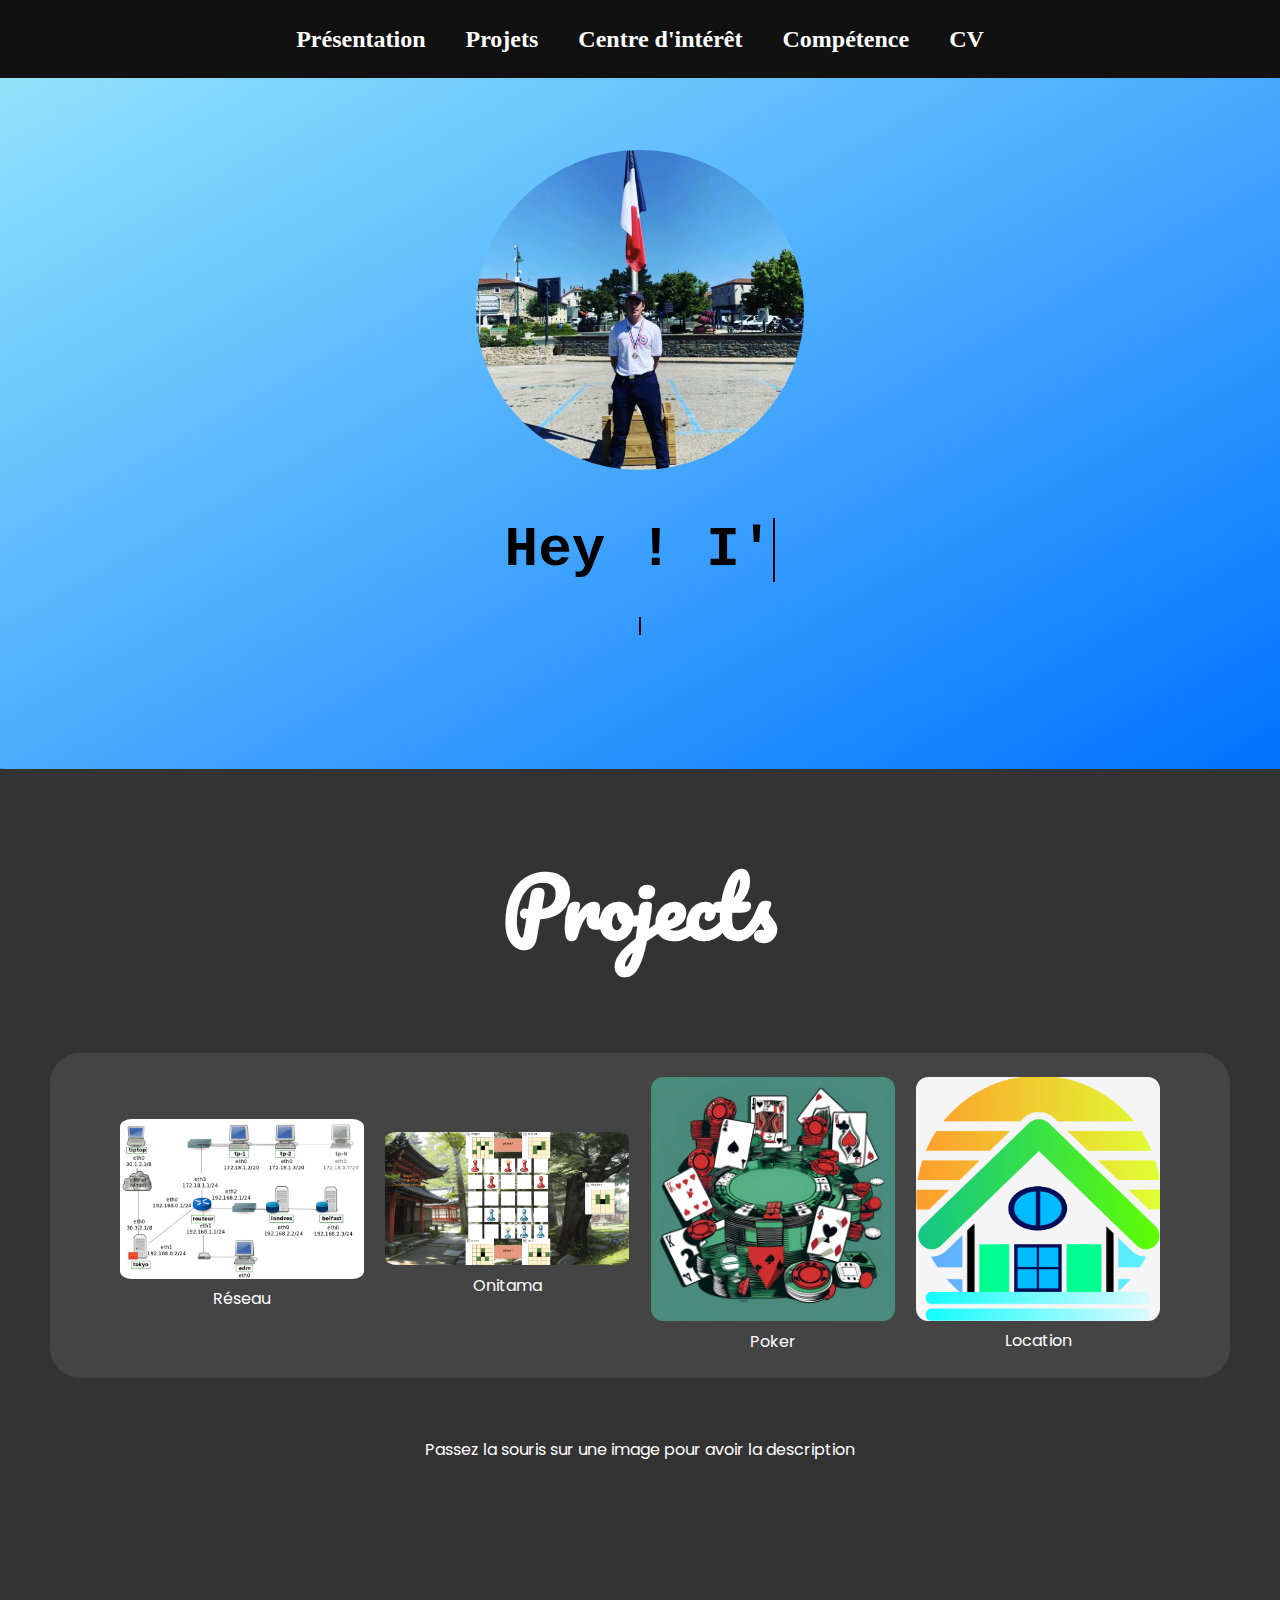
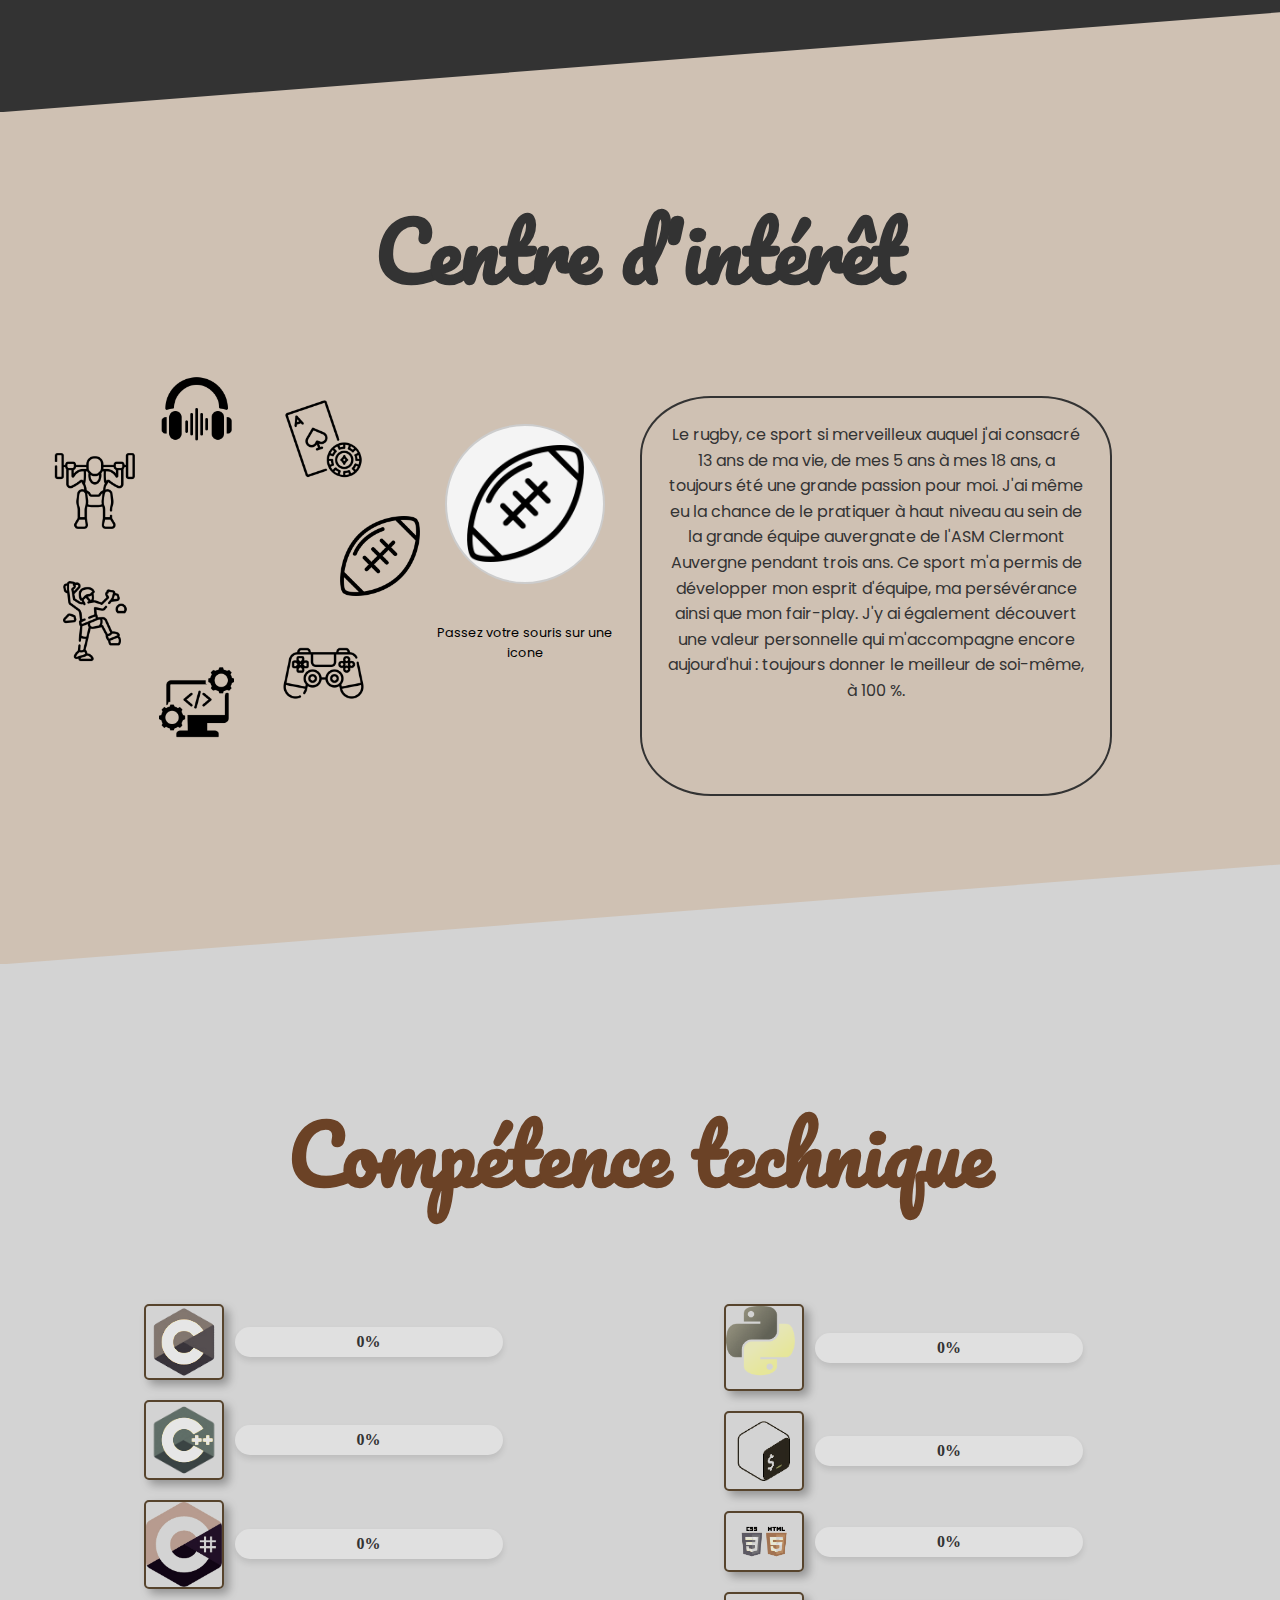
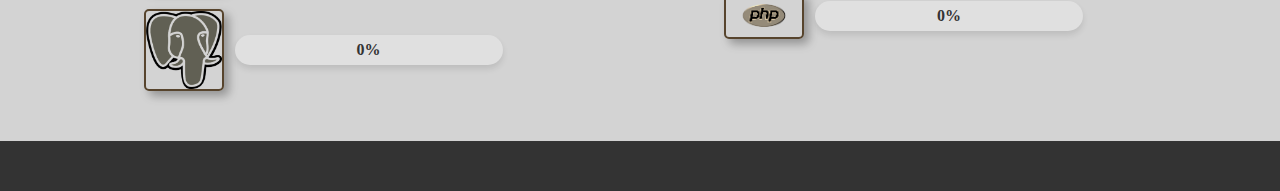
<file: index.html>
<!DOCTYPE html>
<html lang="fr">
<head>
    <meta charset="UTF-8">
    <meta name="viewport" content="width=device-width, initial-scale=1.0">
    <title>Portfolio de Lucas Lhommet</title>
    <link rel="stylesheet" href="styles.css">
    <link href="https://fonts.googleapis.com/css2?family=Poppins:wght@300;400;600&display=swap" rel="stylesheet">
    <link rel="preconnect" href="https://fonts.googleapis.com">
    <link rel="preconnect" href="https://fonts.gstatic.com" crossorigin>
    <link href="https://fonts.googleapis.com/css2?family=Caveat:wght@400;700&display=swap" rel="stylesheet">
    <link href="https://fonts.googleapis.com/css2?family=Pacifico&display=swap" rel="stylesheet">
</head>
<body>
    <header>
        <nav>
            <ul>
                <li><a href="#presentation">Présentation</a></li>
                <li><a href="#projects">Projets</a></li>
                <li><a href="#interet">Centre d'intérêt</a></li>
                <li><a href="#Compétence">Compétence</a></li>
                <li><a href="cv_lucas.pdf"> CV</a></li>
            </ul>
        </nav>
    </header>
    <div class="try">
    <section id="presentation">
        <div id="presentationdiv">
            <img id="imgprofil"src="Images/photoProfil.png" alt="LHOMMET Lucas">

            <h1 id="title"> 
                <span class="typed-text" id="typed-title"></span>    
            </h1>

            <p id="typing-effect"> 
                <span class="typed-text" id="typed-paragraph"></span>
            </p>
        </div>
    </section>

    <section id="projects">
        <h1 id="titleprojects">Projects</h1>
        <div class="imgprojects">
            <figure>
                <img class="img" id="img1"src="Images/SAE203.png" title="Informatique" height=auto width="500px"/>
                <figcaption> Réseau</figcaption>
            </figure>
            <figure>
                <img class="img"id="onitama"src="Images/onitama.png" title="Informatique" height=auto width="500px"/>
                <figcaption> Onitama</figcaption>
            </figure>
            <figure>
                <img class="img" id="poker"src="Images/poker.webp" title="Informatique" height=auto width="500px"/>
                <figcaption> Poker</figcaption>
            </figure>
            <figure>
                <img class="img" id="loc"src="Images/loc.png" title="Informatique" height=auto width="500px"/>
                <figcaption> Location </figcaption>
            </figure>
                
        </div>
            <p id="txtProject">
                    Passez la souris sur une image pour avoir la description
            </p>
    </section>

    <section id ="interet">
        <h1 id="titleInteret">Centre d'intérêt</h1>
        
        <div id="orga">
            <div class="circle-container">         
                <img src="Images/le-rugby.png" id="rugby" alt="Image 1" class="circle-image">
                <img src="Images/jeu-video.png" id="video" alt="Image 2" class="circle-image">
                <img src="Images/software-development.png" id="dev" alt="Image 3" class="circle-image">
                <img src="Images/mur-descalade.png" id="escalade" alt="Image 4" class="circle-image">
                <img src="Images/musculation.png" id="muscu" alt="Image 5" class="circle-image">
                <img src="Images/casque-de-musique.png" id="musique" alt="Image 6" class="circle-image">
                <img src="Images/jeu-de-poker.png" id="pokerr" alt="Image 7" class="circle-image">
            </div> 
            <div class="indicteur">
                <div  class="image-display" id="imageDisplay"><img src="Images/le-rugby.png"></div>
                <p class = "ind"> Passez votre souris sur une icone </p>
            </div> 
            <div id="divTxtInteret">
                <p id="txtInteret"> Le rugby, ce sport si merveilleux auquel j'ai consacré 13 ans de ma vie, de mes 5 ans à mes 18 ans, a toujours été une grande passion pour moi. J'ai même eu la chance de le pratiquer à haut niveau au sein de la grande équipe auvergnate de l'ASM Clermont Auvergne pendant trois ans. Ce sport m'a permis de développer mon esprit d'équipe, ma persévérance ainsi que mon fair-play. J'y ai également découvert une valeur personnelle qui m'accompagne encore aujourd'hui : toujours donner le meilleur de soi-même, à 100 %.
                </p>
            </div>
            
        </div>  
                      
    </section>
    <section id="Compétence">
        <h1 id="titleCompetence">Compétence technique</h1>
        <div id="gd">
        <div id="gauche">
            <div id="divbar">
                <img src="Images/C-removebg-preview.png" id="C" class="ImgLangage">
                <div class="progress-container">
                    <div class="progress-bar" data-percentage="70"></div>
                    <span class="progress-text">0%</span>
                </div>
            </div>
            <div id="divbar">
                <img src="Images/C++-removebg-preview.png" id="C++" class="ImgLangage">
                <div class="progress-container">
                    <div class="progress-bar" data-percentage="40"></div>
                    <span class="progress-text">0%</span>
                </div>
            </div>
            <div id="divbar">
                <img src="Images/C_-removebg-preview.png" id="C#" class="ImgLangage">
                <div class="progress-container">
                    <div class="progress-bar" data-percentage="80"></div>
                    <span class="progress-text">0%</span>
                </div>
            </div>
            <div id="divbar">
                <img src="Images/sql-removebg-preview.png" id="SQL" class="ImgLangage">
                <div class="progress-container">
                    <div class="progress-bar" data-percentage="80"></div>
                    <span class="progress-text">0%</span>
                </div>
            </div>
        </div>
        <div id="droite">
            <div id="divbar">
                <img src="Images/python-removebg-preview.png" id="PYTHON" class="ImgLangage">
                <div class="progress-container">
                    <div class="progress-bar" data-percentage="80"></div>
                    <span class="progress-text">0%</span>
                </div>
            </div>
            <div id="divbar">
                <img src="Images/bash-removebg-preview.png" id="BASH" class="ImgLangage">
                <div class="progress-container">
                    <div class="progress-bar" data-percentage="60"></div>
                    <span class="progress-text">0%</span>
                </div>
            </div>
            <div id="divbar">
                <img src="Images/htmlcss-removebg-preview.png" id="HTMLCSS" class="ImgLangage">
                <div class="progress-container">
                    <div class="progress-bar" data-percentage="70"></div>
                    <span class="progress-text">0%</span>
                </div>
            </div>
            <div id="divbar">
                <img src="Images/php-removebg-preview.png" id="PHP" class="ImgLangage">
                <div class="progress-container">
                    <div class="progress-bar" data-percentage="70"></div>
                    <span class="progress-text">0%</span>
                </div>
            </div>
        </div>
    </div>
    </section>
     

    </section>
<script src="javascript/demo.js"></script>
</body>
</file>
<file: styles.css>
* {
    margin: 0;
    padding: 0;
    box-sizing: border-box;
}

body {
    line-height: 1.6;
    scroll-behavior: smooth;
    overflow-x: hidden;
    background: linear-gradient(
    to top,         /* Direction du dégradé : du bas vers le haut */
    lightgray 0%,   /* Première couleur (en bas) */
    lightgray 33%,  /* Lightgray occupe jusqu'à 33% */
    #cfc1b3 33%,    /* #e0e0e0 commence immédiatement après */
    #cfc1b3 66%,    /* #e0e0e0 occupe jusqu'à 66% */
    #333 66%,       /* #333 commence immédiatement après */
    #333 100%       /* #333 occupe jusqu'en haut */
);
}

header {
    background-color: #111;
    padding: 20px 0;
    position: fixed;
    width: 100%;
    z-index: 1000;
    top: 0;
    left: 0;
    transition: background-color 0.3s ease-in-out;
}

nav ul {
    list-style: none;
    display: flex;
    justify-content: center;
}

nav ul li {
    margin: 0 20px;
}

nav ul :hover {
    color: #00c6ff;
}

nav ul li a {
    color: #fff;
    text-decoration: none;
    font-weight: 600;
    font-size: 1.5rem;
    transition: color 0.3s ease;
}

nav ul li a.hover {
    border-bottom: 2px solid #00c6ff;
    padding-bottom: 5px; 
}

#presentation{
    font-family: 'Courier New', Courier, monospace;
    background: linear-gradient(to right bottom, #94e5fc, #0072ff);
    display: flex;
    justify-content: center;
    align-items: center;
    flex-direction: column;
    clip-path: polygon(0 0, 100% 0, 100% calc(100% - 100px), 0 100%);
    border-color: #333;
    padding-bottom: 10%;
}

#typing-effect{
    font-size: 1.3rem;
}

#imgprofil{
    border-radius: 50%;
    height: 25vw;
    width: auto;
}

#title{
    font-size: 5rem;
}

section {
    padding: 100px 20px;
    text-align: center;
    transform: translateY(50px);
    transition: opacity 0.6s ease, transform 0.6s ease;
}

#txtProject{
    font-family: 'Poppins', sans-serif;
    transition: opacity 0.5s ease-in-out; 
    box-sizing: border-box;
    padding-bottom: 100px;
    margin-bottom: 100px;
    margin-top: 5%;
}

#orga{
    display: flex;
    flex-direction: row;
    margin-bottom : 10%;
}

#divTxtInteret{
    border: 2px solid #333;
    border-radius: 15%;
    padding : 2%;
    margin-right: 10%;
    max-height: 50%;
    min-height: 50%;
    max-width: 40%;
    min-width: 40%;
}

#txtInteret{
    font-family: 'Poppins', sans-serif;
    transition: opacity 0.5s ease-in-out; 
    box-sizing: border-box;
    
    color: #333;
    
}

#projects{
    background-color: #333;
    color: white;
    padding: 50px;
    clip-path: polygon(0 0, 100% 0, 100% calc(100% - 100px), 0 100%);
    position: relative;
    z-index: 1;
}

.imgprojects{
    display: flex;
    justify-content: center; /* Centre horizontalement */
    align-items: center;
    flex-direction: row;
    justify-content: space-between;
    background-color: #444;
    border-radius: 30px;
    padding-left : 5%;
    padding-right: 5%;
    padding-top: 2%;
    padding-bottom: 2%;
}

#titleprojects{
    margin-bottom: 7%;
    margin-top: 2%;
    font-family: "Pacifico", cursive;
    font-size: 5rem;
}
#titleInteret{
    margin-bottom: 7%;
    margin-top: 2%;
    font-family: "Pacifico", cursive;
    font-size: 5rem;
    color: #333;
}

figure{
    margin-left: 1%;
    margin-right: 1%;
}

figcaption{
    font-family: 'Poppins', sans-serif;
}

.img{
    width: 22vw; 
    height: auto;
    border-radius: 5%;
    max-width: 100%; 
    
}

.img:hover {
    scale: 110%;
    transform: 0.5;
}


#interet{
    background-color: #cfc1b3;
    color: white;
    padding: 50px;
    clip-path: polygon(0 0, 100% 0, 100% calc(100% - 100px), 0 100%);
    position: relative;
    z-index: 1;
}



#typed-title, #typed-paragraph {
    font-family: 'Courier', monospace;
    white-space: nowrap;
    overflow: hidden;
    border-right: 2px solid;
  }
  
  /* Animations */
  @keyframes typing {
    from { width: 0; }
    to { width: 100%; }
  }
  
  @keyframes blink-caret {
    from, to { border-color: transparent; }
    50% { border-color: transparent; }
  }
  


  /* Appliquer les animations au texte */
  #typed-title {
    font-size: 5rem; /* Par défaut pour les grands écrans */
    animation: typing 3.5s steps(40, end), blink-caret 0.75s step-end infinite;
}

/* Paragraphe */
#typed-paragraph {
    font-size: 1.4rem;
    animation: typing 5s steps(60, end), blink-caret 0.75s step-end infinite;
}

/* Responsive */
@media (max-width: 1300px) {
    #typed-title {
        font-size: 3.5rem; 
    }
    #typed-paragraph {
        font-size: 1rem;
    }
    #presentation{
        clip-path: polygon(0 0, 100% 0, 100% calc(120% - 100px), 0 100%);
    }
}

@media (max-width: 768px) {
    #typed-title {
        font-size: 2rem; 
    }
    #typed-paragraph {
        font-size: 0.8rem;
    }
}

@media (max-width: 480px) {
    #typed-title {
        font-size: 1rem; 
    }
    #typed-paragraph {
        font-size: 0.6rem;
    }
}


.circle-container {
    position: relative;
    width: 400px; /* Taille du cercle global */
    height: 400px;
    margin: 0 auto;
}

/* Style des images dans le cercle */
.circle-image {
    position: absolute;
    width: 80px; /* Taille initiale des icônes */
    height: 80px;
    object-fit: cover;
    transform-origin: center center; /* Centre de rotation */
    transition: transform 0.3s ease; /* Animation fluide pour le hover */
}

/* Agrandissement au survol */
.circle-image:hover {
    transform: scale(1.2); /* Agrandissement de 20 % */
}

/* Positionnement en cercle avec des angles */
.circle-image:nth-child(1) {
    top: 50%;
    left: 50%;
    transform: translate(-50%, -100%) rotate(0deg) translate(150px) rotate(0deg);
}

.circle-image:nth-child(2) {
    top: 50%;
    left: 50%;
    transform: translate(-50%, -100%) rotate(51.43deg) translate(150px) rotate(-51.43deg);
}

.circle-image:nth-child(3) {
    top: 50%;
    left: 50%;
    transform: translate(-50%, -100%) rotate(102.86deg) translate(150px) rotate(-102.86deg);
}

.circle-image:nth-child(4) {
    top: 50%;
    left: 50%;
    transform: translate(-50%, -100%) rotate(154.29deg) translate(150px) rotate(-154.29deg);
}

.circle-image:nth-child(5) {
    top: 50%;
    left: 50%;
    transform: translate(-50%, -100%) rotate(205.71deg) translate(150px) rotate(-205.71deg);
}

.circle-image:nth-child(6) {
    top: 50%;
    left: 50%;
    transform: translate(-50%, -100%) rotate(257.14deg) translate(150px) rotate(-257.14deg);
}

.circle-image:nth-child(7) {
    top: 50%;
    left: 50%;
    transform: translate(-50%, -100%) rotate(308.57deg) translate(150px) rotate(-308.57deg);
}

  /* Effet vintage */
#titleCompetence {
    color: #6b4226;
    margin-bottom: 7%;
    margin-top: 2%;
    font-family: "Pacifico", cursive;
    font-size: 5rem;
}

#Compétence {
    display: flex;
    flex-direction: column;
}

#gd {
    display: flex;
    justify-content: space-between;
    padding-left: 10%;
}
@media (max-width: 700px) {
    #gd{
        justify-content: center;
        flex-direction: column;
        margin-left: 20%;
    }
}
/* Mise en page */
#gauche, #droite {
    width: 48%;
    display: flex;
    flex-direction: column;
    gap: 20px;
}

/* Style des images */
.ImgLangage {
    width: 80px;
    height: auto;
    border: 2px solid #6b4226;
    border-radius: 5px;
    filter: sepia(80%) contrast(1.2) brightness(0.9);
    box-shadow: 5px 5px 10px rgba(0, 0, 0, 0.3);
    transition: transform 0.3s ease, filter 0.3s ease;
}

.ImgLangage:hover {
    transform: scale(1.1);
    filter: sepia(100%) contrast(1.5) brightness(1);
}

/* Texte sous les images */
.pLangage {
    font-size: 1rem;
    color: #333;
    margin-top: 10px;
    text-align: center;
}


.progress-container {
    position: relative;
    width: 50%;
    background-color: #e0e0e0;
    border-radius: 20px;
    overflow: hidden;
    height: 30px;
    box-shadow: 0 4px 6px rgba(0, 0, 0, 0.1);
    margin-left: 2%;
}

/* Barre de progression */
.progress-bar {
    height: 100%;
    width: 0; /* Départ à 0% */
    background: linear-gradient(90deg, #4caf50, #81c784);
    border-radius: 20px 0 0 20px;
    transition: width 1.5s ease-in-out;
}

/* Texte de progression */
.progress-text {
    position: absolute;
    top: 50%;
    left: 50%;
    transform: translate(-50%, -50%);
    font-size: 16px;
    font-weight: bold;
    color: #333;
}

.gauche{
    width: 40%;
    margin: 20px auto;
    display: flex;
    flex-direction: column;
}

.droite{
    width: 40%;
    margin: 20px auto;
    display: flex;
    flex-direction: column;
}

#divbar{
    display: flex;
    flex-direction: row;
    align-items: center;
}

.image-display {
    position: relative; /* Permet de positionner le conteneur */
    padding:10%;
    margin-bottom: 20%;
    margin-top: 5%;
    width: 10rem; /* Largeur fixe du cercle */
    height: 10rem; /* Hauteur fixe pour obtenir un cercle */
    border: 2px solid #ccc; /* Bordure grise */
    border-radius: 50%; /* Rend le conteneur circulaire */
    overflow: hidden; /* Cache l'image qui dépasse du cercle */
    display: flex; /* Centre le contenu (l'image agrandie) */
    justify-content: center; /* Centre horizontalement */
    align-items: center; /* Centre verticalement */
    background-color: #f4f4f4; /* Couleur d'arrière-plan neutre */
}

.image-display img {
    max-width: 100%; /* Limite la largeur de l'image au conteneur */
    max-height: 100%; /* Limite la hauteur de l'image au conteneur */
    object-fit: cover; /* Remplit correctement le cercle */
}

.interet-image {
    cursor: pointer; /* Change le curseur pour indiquer que l'image est interactive */
    transition: transform 0.3s; /* Ajoute une transition fluide pour l'effet de zoom */
}

.interet-image:hover {
    transform: scale(1.1); /* Agrandit légèrement l'image au survol */
}

.indicteur{
    display: flex;
    flex-direction: column;
    align-items: center;
    padding: 1.5%;
}

.ind{
    color : black;
    font-family: 'Poppins', sans-serif;
    font-size: 0.8rem;
}
</file>
